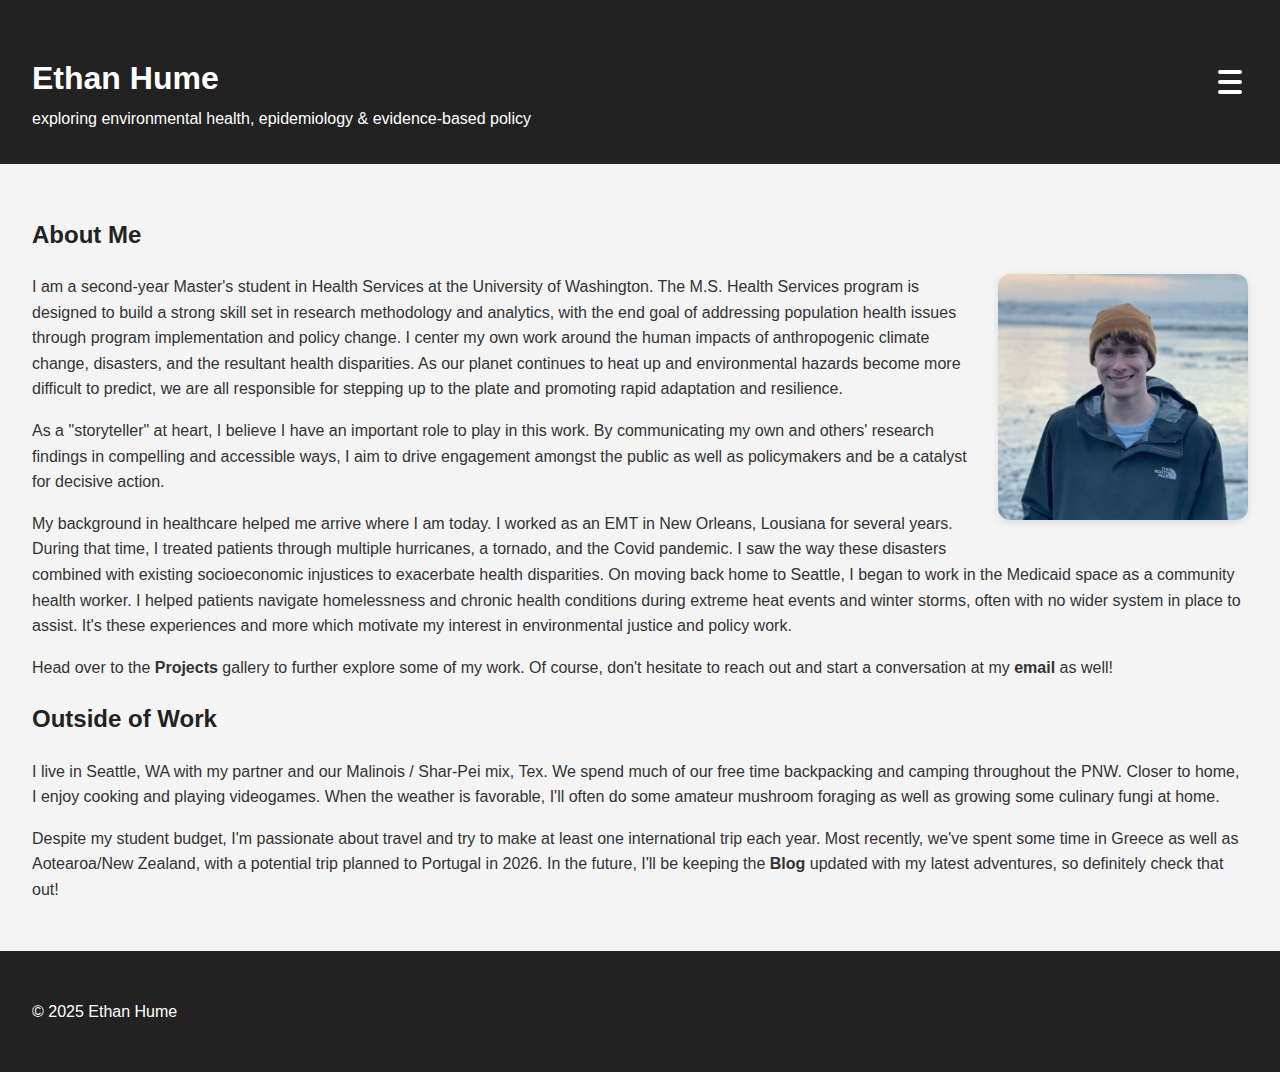
<file: about.html>
<!DOCTYPE html>
<html lang="en">
<head>
  <meta charset="UTF-8" />
  <meta name="viewport" content="width=device-width, initial-scale=1.0" />
  <title>Ethan Hume</title>
  <link rel="stylesheet" href="style.css" />
</head>

<body>
  <header>
    <div class="header-row">
      <div>
        <h1><a href = "index.html">Ethan Hume</a></h1>
        <p>exploring environmental health, epidemiology & evidence-based policy</p>
      </div>
      <button class="hamburger" id="hamburger-btn" aria-label="Open menu">
        <span></span>
        <span></span>
        <span></span>
      </button>
    </div>
    <nav class="mobile-menu" id="mobile-menu">
      <ul>
        <li><a href="index.html">Home</a></li>
        <li><a href="about.html">About</a></li>
        <li><a href="projects.html">Projects</a></li>
        <li><a href="blog.html">Blog</a></li>
      </ul>
    </nav>
  </header>

  <main>
    <section>
      <h2>About Me</h2>
      <img src="images/headshot.jpeg" alt="Ethan Hume" class="about-photo"/>
      <p>I am a second-year Master's student in Health Services at the University of 
        Washington. The M.S. Health Services program is designed to build a strong skill 
        set in research methodology and analytics, with the end goal of addressing 
        population health issues through program implementation and policy change. I 
        center my own work around the human impacts of anthropogenic climate change, 
        disasters, and the resultant health disparities. As our planet continues to 
        heat up and environmental hazards become more difficult to predict, we are all 
        responsible for stepping up to the plate and promoting rapid adaptation and 
        resilience.</p>

      <p>As a "storyteller" at heart, I believe I have an important role to play in this 
        work. By communicating my own and others' research findings in compelling and 
        accessible ways, I aim to drive engagement amongst the public as well as 
        policymakers and be a catalyst for decisive action.</p>

      <p>My background in healthcare helped me arrive where I am today. I worked as an
        EMT in New Orleans, Lousiana for several years. During that time, I treated 
        patients through multiple hurricanes, a tornado, and the Covid pandemic. I saw 
        the way these disasters combined with existing socioeconomic injustices to 
        exacerbate health disparities. On moving back home to Seattle, I began to work 
        in the Medicaid space as a community health worker. I helped patients navigate 
        homelessness and chronic health conditions during extreme heat events and 
        winter storms, often with no wider system in place to assist. It's these 
        experiences and more which motivate my interest in environmental justice and 
        policy work.</p>

      <p>Head over to the <b><a href = "projects.html">Projects</a></b> gallery to 
        further explore some of my work. Of course, don't hesitate to reach out and 
        start a conversation at my <b><a href = mailto:erhume@uw.edu">email</a></b> as 
        well!</p>
    </section>
    <section>
      <h2>Outside of Work</h2>
      <p>I live in Seattle, WA with my partner and our Malinois / Shar-Pei mix, Tex. We 
        spend much of our free time backpacking and camping throughout the PNW. Closer to
        home, I enjoy cooking and playing videogames. When the weather is favorable, I'll
        often do some amateur mushroom foraging as well as growing some culinary fungi at
        home.</p>

       <p>Despite my student budget, I'm passionate about travel and try to make at least 
        one international trip each year. Most recently, we've spent some time in Greece
        as well as Aotearoa/New Zealand, with a potential trip planned to Portugal in 2026. 
        In the future, I'll be keeping the <a href = "blog.html"><b>Blog</b></a> updated
        with my latest adventures, so definitely check that out!</p>
    </section>
  </main>
  <footer>
    <p>&copy; 2025 Ethan Hume</p>
  </footer>
    <script>
    const hamburgerBtn = document.getElementById('hamburger-btn');
    const mobileMenu = document.getElementById('mobile-menu');
    hamburgerBtn.addEventListener('click', () => {
        mobileMenu.classList.toggle('open');
        hamburgerBtn.classList.toggle('open'); // Add this line
    });
    </script>
</body>
</html>
</file>
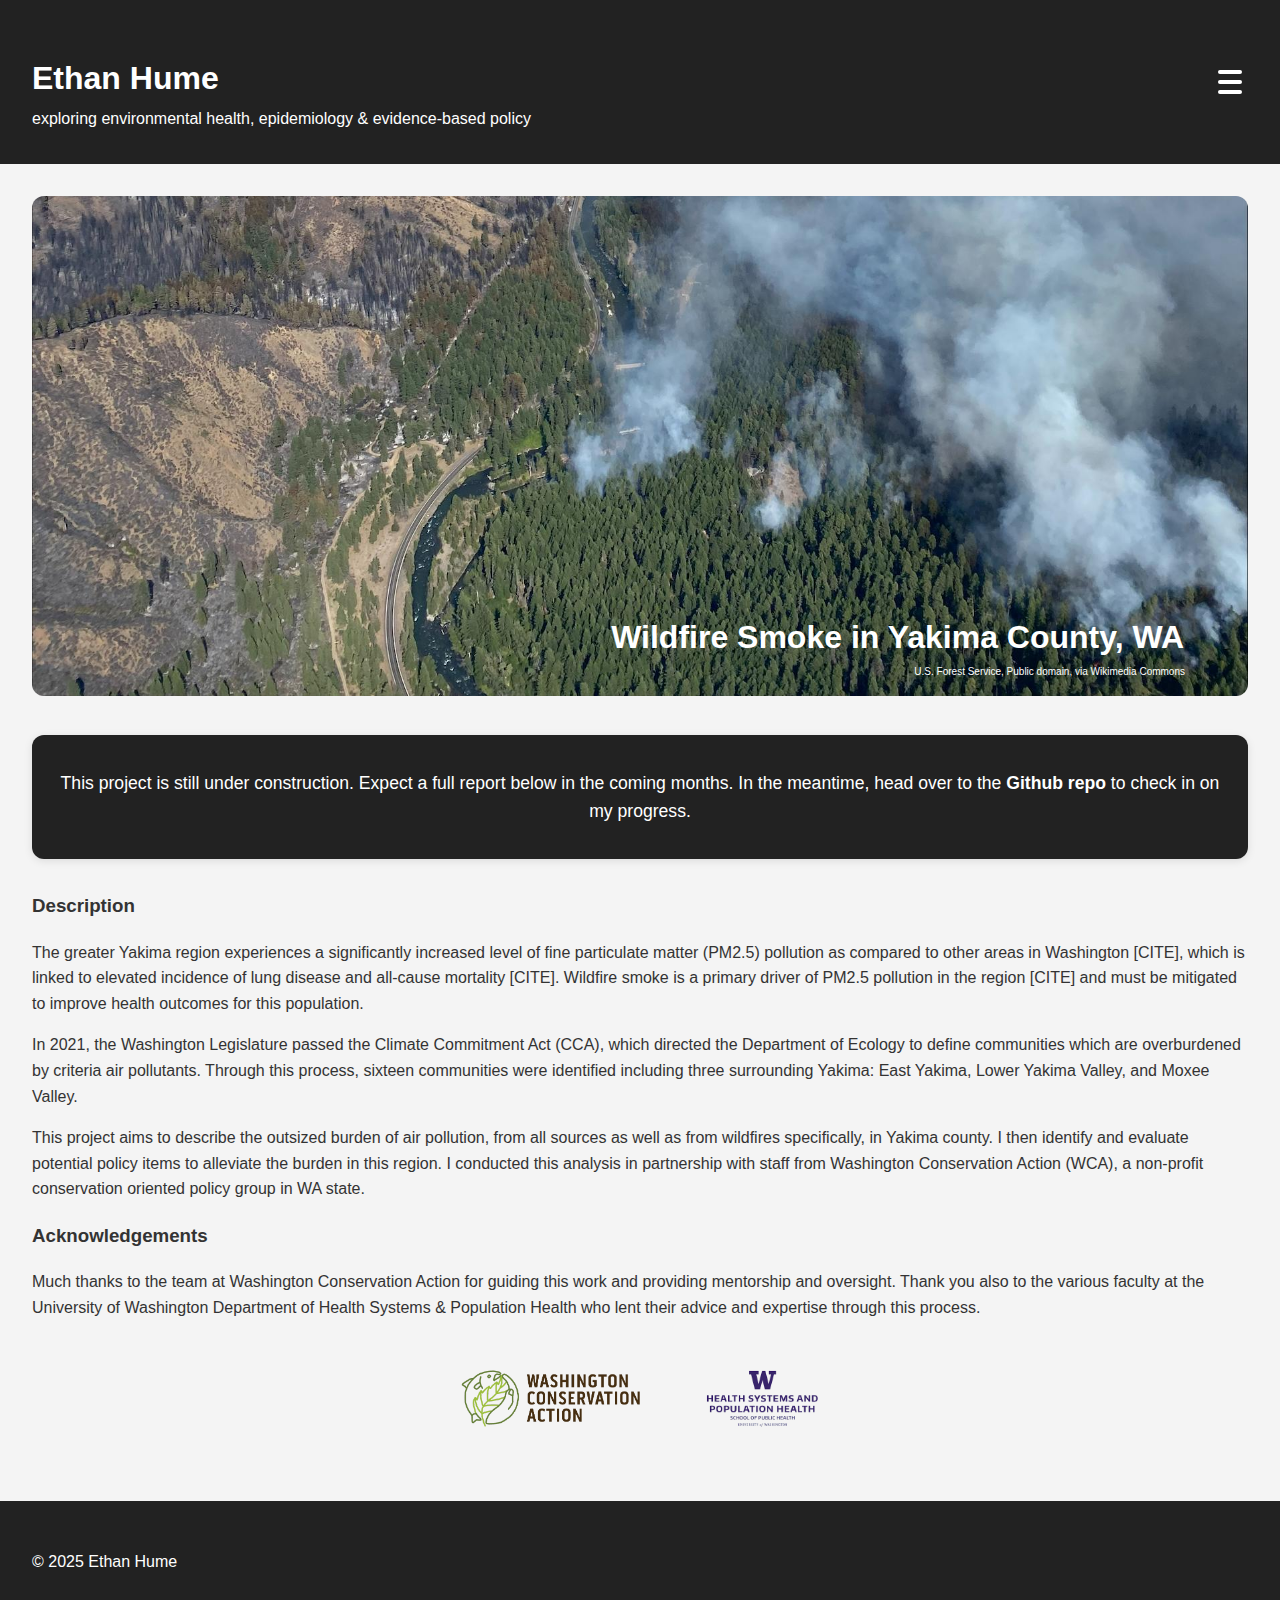
<file: wca.html>
<!DOCTYPE html>
<html lang="en">
<head>
  <meta charset="UTF-8" />
  <meta name="viewport" content="width=device-width, initial-scale=1.0" />
  <title>Ethan Hume</title>
  <link rel="stylesheet" href="style.css" />
</head>

<body>
  <header>
    <div class="header-row">
      <div>
        <h1><a href = "index.html">Ethan Hume</a></h1>
        <p>exploring environmental health, epidemiology & evidence-based policy</p>
      </div>
      <button class="hamburger" id="hamburger-btn" aria-label="Open menu">
        <span></span>
        <span></span>
        <span></span>
      </button>
    </div>
    <nav class="mobile-menu" id="mobile-menu">
      <ul>
        <li><a href="index.html">Home</a></li>
        <li><a href="about.html">About</a></li>
        <li><a href="projects.html">Projects</a></li>
        <li><a href="blog.html">Blog</a></li>
      </ul>
    </nav>
  </header>
  <main>
    <section>
      
      <div class="hero-image-container">
        <img src="images/smoke.jpeg" alt="Wildfire Smoke" class="hero-image-wca" />
        <h2 class="hero-title">Wildfire Smoke in Yakima County, WA</h2>
        <p class="image-credit"><a class="credit-link" 
            href="https://commons.wikimedia.org/wiki/File:Retreat_fire_from_head_of_Rimrock_Lake.jpg">
            U.S. Forest Service</a>, Public domain, via Wikimedia Commons</p>
      </div>
      
      <div class = "callout">
        <p>This project is still under construction. Expect a full report below in the 
          coming months. In the meantime, head over to the 
          <a href="https://github.com/ethanrhume/yakima_air"><b>Github repo</b></a> 
          to check in on my progress.</p>
      </div>

      <h3>Description</h3>
      <p>The greater Yakima region experiences a significantly increased level of fine 
        particulate matter (PM2.5) pollution as compared to other areas in Washington 
        [CITE], which is linked to elevated incidence of lung disease and all-cause 
        mortality [CITE]. Wildfire smoke is a primary driver of PM2.5 pollution in the 
        region [CITE] and must be mitigated to improve health outcomes for this 
        population.</p>

      <p>In 2021, the Washington Legislature passed the Climate Commitment Act (CCA), 
        which directed the Department of Ecology to define communities which are 
        overburdened by criteria air pollutants. Through this process, sixteen 
        communities were identified including three surrounding Yakima: East Yakima, 
        Lower Yakima Valley, and Moxee Valley.</p>

      <p>This project aims to describe the outsized burden of air pollution, from all 
        sources as well as from wildfires specifically, in Yakima county. I then identify
        and evaluate potential policy items to alleviate the burden in this region. I 
        conducted this analysis in partnership with staff from Washington Conservation
        Action (WCA), a non-profit conservation oriented policy group in WA state.</p>

      <h3>Acknowledgements</h3>
      <p>Much thanks to the team at Washington Conservation Action for guiding this work
        and providing mentorship and oversight. Thank you also to the various faculty 
        at the University of Washington Department of Health Systems & Population Health
        who lent their advice and expertise through this process.</p>

      <div align = "center">
      <a href = "https://waconservationaction.org/">
        <img src = "images/combined_logo_wca.svg"
        alt = "WCA and HSPop">
      </a>
      </div>

    </section>
  </main>
  <footer>
    <p>&copy; 2025 Ethan Hume</p>
  </footer>
  <script>
    const hamburgerBtn = document.getElementById('hamburger-btn');
    const mobileMenu = document.getElementById('mobile-menu');
    hamburgerBtn.addEventListener('click', () => {
      mobileMenu.classList.toggle('open');
      hamburgerBtn.classList.toggle('open'); 
    });
  </script>
</body>
</html>
</file>
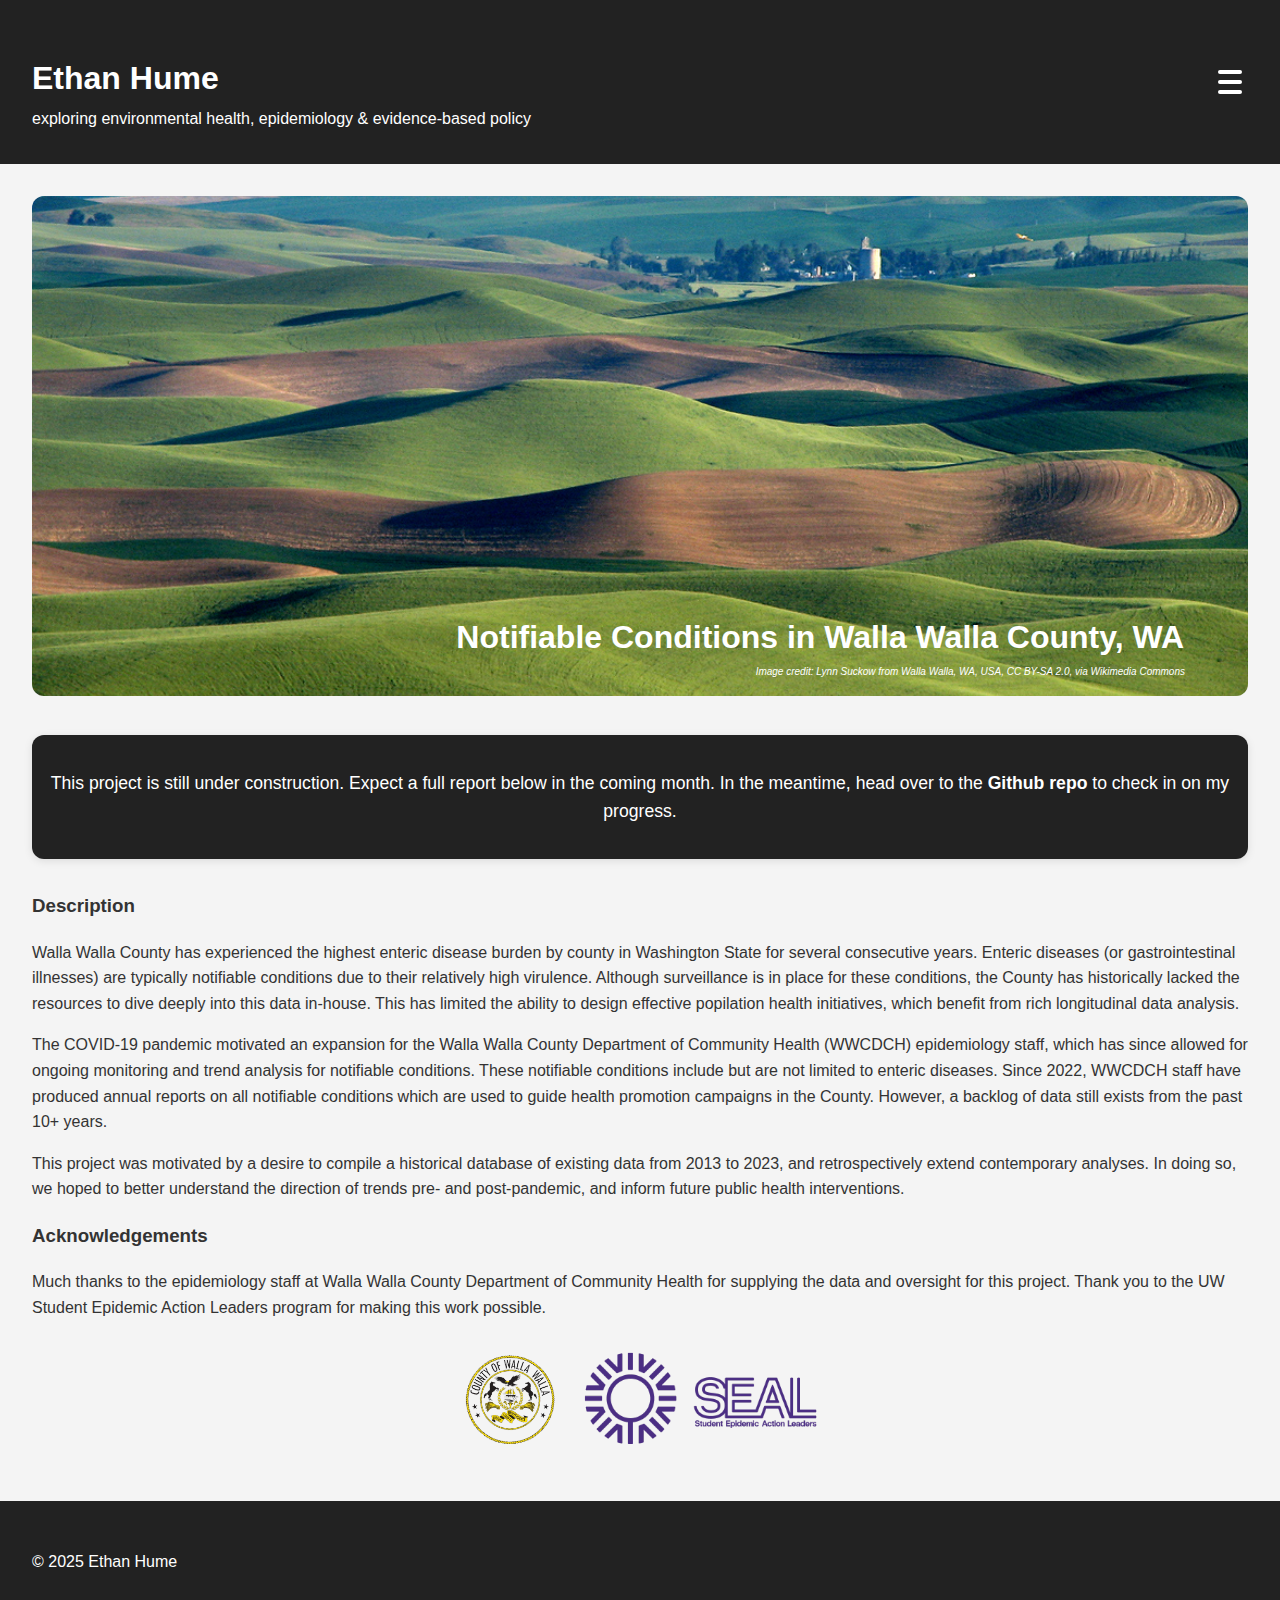
<file: wwcdch.html>
<!DOCTYPE html>
<html lang="en">
<head>
  <meta charset="UTF-8" />
  <meta name="viewport" content="width=device-width, initial-scale=1.0" />
  <title>Ethan Hume</title>
  <link rel="stylesheet" href="style.css" />
</head>

<body>
  <header>
    <div class="header-row">
      <div>
        <h1><a href = "index.html">Ethan Hume</a></h1>
        <p>exploring environmental health, epidemiology & evidence-based policy</p>
      </div>
      <button class="hamburger" id="hamburger-btn" aria-label="Open menu">
        <span></span>
        <span></span>
        <span></span>
      </button>
    </div>
    <nav class="mobile-menu" id="mobile-menu">
      <ul>
        <li><a href="index.html">Home</a></li>
        <li><a href="about.html">About</a></li>
        <li><a href="projects.html">Projects</a></li>
        <li><a href="blog.html">Blog</a></li>
      </ul>
    </nav>
  </header>
  <main>
    <section>
      
      <div class="hero-image-container">
        <img src="images/palouse.jpeg" alt="Walla Walla County" class="hero-image" />
        <h2 class="hero-title">Notifiable Conditions in Walla Walla County, WA</h2>
        <p class="image-credit"><i>Image credit: <a class = "credit-link" 
          href="https://commons.wikimedia.org/wiki/File:Palouse_hills_northeast_of_Walla_Walla.jpg">
          Lynn Suckow from Walla Walla, WA, USA</a>, <a class="credit-link" 
          href="https://creativecommons.org/licenses/by-sa/2.0">CC BY-SA 2.0</a>, 
          via Wikimedia Commons</i></p>
      </div>
      
      <div class = "callout">
        <p>This project is still under construction. Expect a full report below in the 
          coming month. In the meantime, head over to the 
          <a href="https://github.com/ethanrhume/wwcdch"><b>Github repo</b></a> 
          to check in on my progress.</p>
      </div>

      <h3>Description</h3>
      <p>Walla Walla County has experienced the highest enteric disease burden by county
        in Washington State for several consecutive years. Enteric diseases (or 
        gastrointestinal illnesses) are typically notifiable conditions due to their 
        relatively high virulence. Although surveillance is in place for these conditions, 
        the County has historically lacked the resources to dive deeply into this data 
        in-house. This has limited the ability to design effective popilation health 
        initiatives, which benefit from rich longitudinal data analysis.</p>

      <p>The COVID-19 pandemic motivated an expansion for the Walla Walla County Department 
        of Community Health (WWCDCH) epidemiology staff, which has since allowed for 
        ongoing monitoring and trend analysis for notifiable conditions. These notifiable 
        conditions include but are not limited to enteric diseases. Since 2022, WWCDCH 
        staff have produced annual reports on all notifiable conditions which are used
        to guide health promotion campaigns in the County. However, a backlog of data still
        exists from the past 10+ years.</p>

      <p>This project was motivated by a desire to compile a historical database 
        of existing data from 2013 to 2023, and retrospectively extend contemporary 
        analyses. In doing so, we hoped to better understand the direction of trends 
        pre- and post-pandemic, and inform future public health interventions.</p>
      
      <h3>Acknowledgements</h3>

      <p>Much thanks to the epidemiology staff at Walla Walla County Department of 
        Community Health for supplying the data and oversight for this project. Thank 
        you to the UW Student Epidemic Action Leaders program for making this work 
        possible.</p>

      <div align = "center">
        <a href = "https://dch.wwcowa.gov/">
          <img src = "images/combined_logo_wwc.svg"
          alt = "Walla Walla County and SEAL Logos">
        </a>
      </div>

    </section>
  </main>
  <footer>
    <p>&copy; 2025 Ethan Hume</p>
  </footer>
  <script>
    const hamburgerBtn = document.getElementById('hamburger-btn');
    const mobileMenu = document.getElementById('mobile-menu');
    hamburgerBtn.addEventListener('click', () => {
      mobileMenu.classList.toggle('open');
      hamburgerBtn.classList.toggle('open'); 
    });
  </script>
</body>
</html>
</file>
<file: style.css>
body {
  font-family: Arial, sans-serif;
  line-height: 1.6;
  margin: 0;
  padding: 0;
  background: #f4f4f4;
  color: #333;
}

body a {
  font-family: Arial, sans-serif;
  line-height: 1.6;
  margin: 0;
  padding: 0;
  color: #333;
  text-decoration: none;
}

main {
  padding: 2rem;
}

header, footer {
  background: #222;
  color: #fff;
  padding: 2rem;
  text-align: left;
}

.header-row {
  display: flex;
  align-items: center;
  justify-content: space-between;
  position: relative;
}

.header-row > div {
  display: flex;
  flex-direction: column;
  gap: 0.1em;
}

header h1 {
  color: #fff;
  text-decoration: none;
  margin-bottom: 0;
}

header a {
  color: #fff;
  text-decoration: none;
  margin-bottom: 0;
}

header p {
  margin-top: 0;
  margin-bottom: 0;
}

h1 {
    color: #fff
}

h2 {
  color: #222;
}

.gallery {
  display: grid;
  grid-template-columns: repeat(auto-fit, minmax(250px, 1fr));
  gap: 2rem;
  margin: 2rem 0;
}

.gallery-item {
  position: relative;
  display: flex;
  flex-direction: column;
  align-items: center;
  text-decoration: none;
  background: transparent; /* Changed from #f8f8f8 */
  border-radius: 12px;
  overflow: hidden;
  box-shadow: 0 2px 8px rgba(0,0,0,0.08);
  transition: 
    transform 0.2s, 
    box-shadow 0.2s, 
    background 0.2s, 
    backdrop-filter 0.2s;
}

.gallery-item::after {
  content: "";
  position: absolute;
  inset: 0;
  background: rgba(255,255,255,0.25);
  backdrop-filter: blur(12px) saturate(180%);
  opacity: 0;
  pointer-events: none; /* Allow clicks to pass through */
  transition: opacity 0.2s;
  border-radius: 12px;
  z-index: 3; /* Make sure this is above the content */
}

.gallery-item:hover::after {
  opacity: 1;
}

.gallery-item:hover {
  box-shadow: 0 6px 16px rgba(0,0,0,0.12);
  background: rgba(255, 255, 255, 0.3); /* More translucent */
  backdrop-filter: blur(12px) saturate(180%);
}

.gallery-item img {
  width: 100%;
  height: 200px;
  object-fit: cover;
  object-position: center center;
  display: block;
  position: relative;
  z-index: 2;
}

.gallery-item span {
  position: absolute;
  top: 50%;
  left: 50%;
  transform: translate(-50%, -50%);
  z-index: 4;
  opacity: 0;
  pointer-events: none;
  width: auto;
  min-width: 70%;
  max-width: 90%;
  padding: 1rem 0.5rem;
  font-size: 1.2rem;
  color: #3a3a3a;
  font-weight: 700;
  text-align: center;
  letter-spacing: 0.03em;
  transition: opacity 0.2s;
}

.gallery-item:hover span {
  opacity: 1;
  pointer-events: auto;
}

.hamburger {
  position: static;
  width: 36px;
  height: 36px;
  background: none;
  border: none;
  display: flex;
  flex-direction: column;
  justify-content: center;
  gap: 6px;
  cursor: pointer;
  z-index: 10;
}

.hamburger span {
  display: block;
  height: 4px;
  width: 100%;
  background: #fff;
  border-radius: 2px;
  transition: 0.3s;
  position: relative;
}

/* Hamburger to X transition */
.hamburger.open span:nth-child(1) {
  transform: translateY(10px) rotate(45deg);
}
.hamburger.open span:nth-child(2) {
  opacity: 0;
}
.hamburger.open span:nth-child(3) {
  transform: translateY(-10px) rotate(-45deg);
}

/* Mobile menu styles */
.mobile-menu {
  display: none;
  position: absolute;
  top: 4.5rem;
  right: 2rem;
  background: rgba(34,34,34,0.97);
  border-radius: 10px;
  box-shadow: 0 4px 16px rgba(0,0,0,0.15);
  padding: 1rem 2rem;
  z-index: 9;
}

.mobile-menu ul {
  list-style: none;
  margin: 0;
  padding: 0;
}

.mobile-menu li {
  margin: 1rem 0;
}

.mobile-menu a {
  color: #fff;
  text-decoration: none;
  font-size: 1.1rem;
}

.mobile-menu.open {
  display: block;
}

.about-photo {
  float: right;
  width: 250px;
  height: auto;
  margin: 0 0 1rem 1.5rem;
  border-radius: 12px;
  box-shadow: 0 2px 8px rgba(0,0,0,0.10);
  object-fit: cover;
}

.hero-image-container {
  position: relative;
  width: 100%;
  max-width: 100vw;
  margin-bottom: 2rem;
  margin-top: 0;
}

.hero-image {
  width: 100%;
  height: 500px;
  object-fit: cover;
  object-position: center center;
  border-radius: 12px;
}

.hero-image-wca {
  width: 100%;
  height: 500px;
  object-fit: cover;
  object-position: bottom center;
  border-radius: 12px;
}

.hero-title {
  position: absolute;
  bottom: 1rem;
  right: 1rem;
  margin: 0;
  padding: 0.75em 1.5em;
  color: #fff;
  border-radius: 8px;
  font-size: 2rem;
}

.image-credit {
  position: absolute;
  bottom: 1rem;
  right: 3rem;
  margin: 0;
  padding: 0.75em 1.5em;
  color: #fff;
  border-radius: 8px;
  font-size: 0.625rem;
}

.credit-link {
  color: #fff;
  text-decoration: none;
}

.callout {
  background: #222;
  color: #fff;
  font-size: 1.1rem;
  text-align: center;
  border-radius: 12px;
  padding: 1rem;
  margin: 2rem 0;
  box-shadow: 0 2px 8px rgba(0,0,0,0.1);
}

.callout a {
  color: #fff;
  text-decoration: none;
}
</file>
